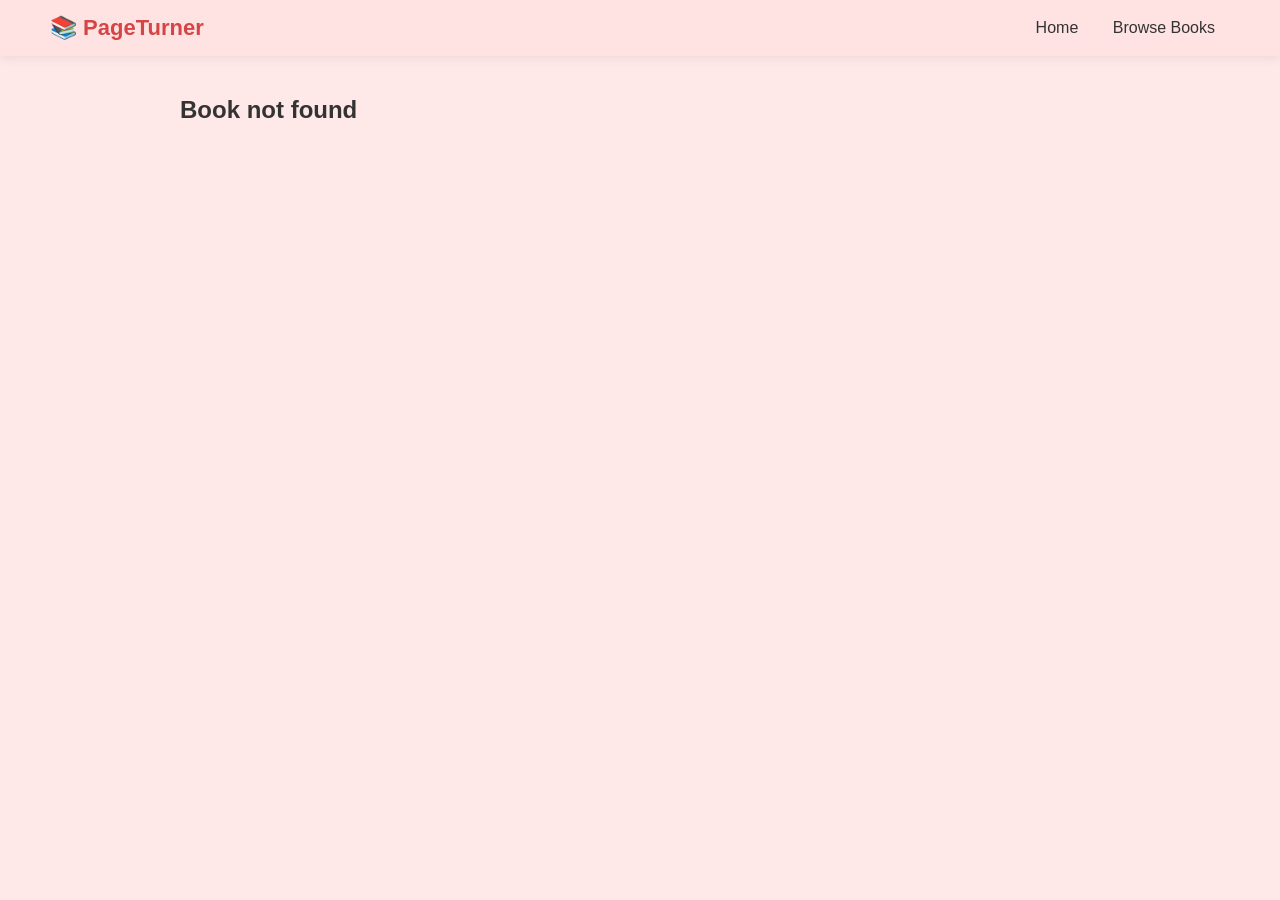
<file: pages/book.html>
<!DOCTYPE html>
<html>

<head>
<title>Book Details</title>
<link rel="stylesheet" href="../style.css">
</head>

<body>

<header class="navbar">
<div class="logo">📚 PageTurner</div>

<nav class="nav-links">
<a href="../index.html">Home</a>
<a href="books.html">Browse Books</a>
</nav>

</header>


<section class="book-detail-container">

<div id="bookPreview"></div>

</section>


<script src="../data/books.js"></script>
<script src="../script.js"></script>

<script>

const params = new URLSearchParams(window.location.search)

const bookId = parseInt(params.get("id"))

const book = books.find(b => b.id === bookId)

const preview = document.getElementById("bookPreview")

if(book){

preview.innerHTML = `

<div class="book-detail">

<img class="detail-img"
src="${book.image}"
onerror="this.src='https://covers.openlibrary.org/b/id/10523338-L.jpg'">

<div class="book-info">

<h1>${book.title}</h1>

<p><strong>Author:</strong> ${book.author}</p>

<p class="rating">⭐ ${book.rating}</p>

<h2 class="price">₹${book.price}</h2>

<p class="desc">${book.description}</p>

<button class="btn" onclick="addToCart(${book.id})">
Add to Cart
</button>

<button class="buy-btn"
onclick="window.location.href='checkout.html?id=${book.id}'">
Buy Now
</button>

</div>

</div>

`

} else {

preview.innerHTML = "<h2>Book not found</h2>"

}

</script>

</body>
</html>
</file>
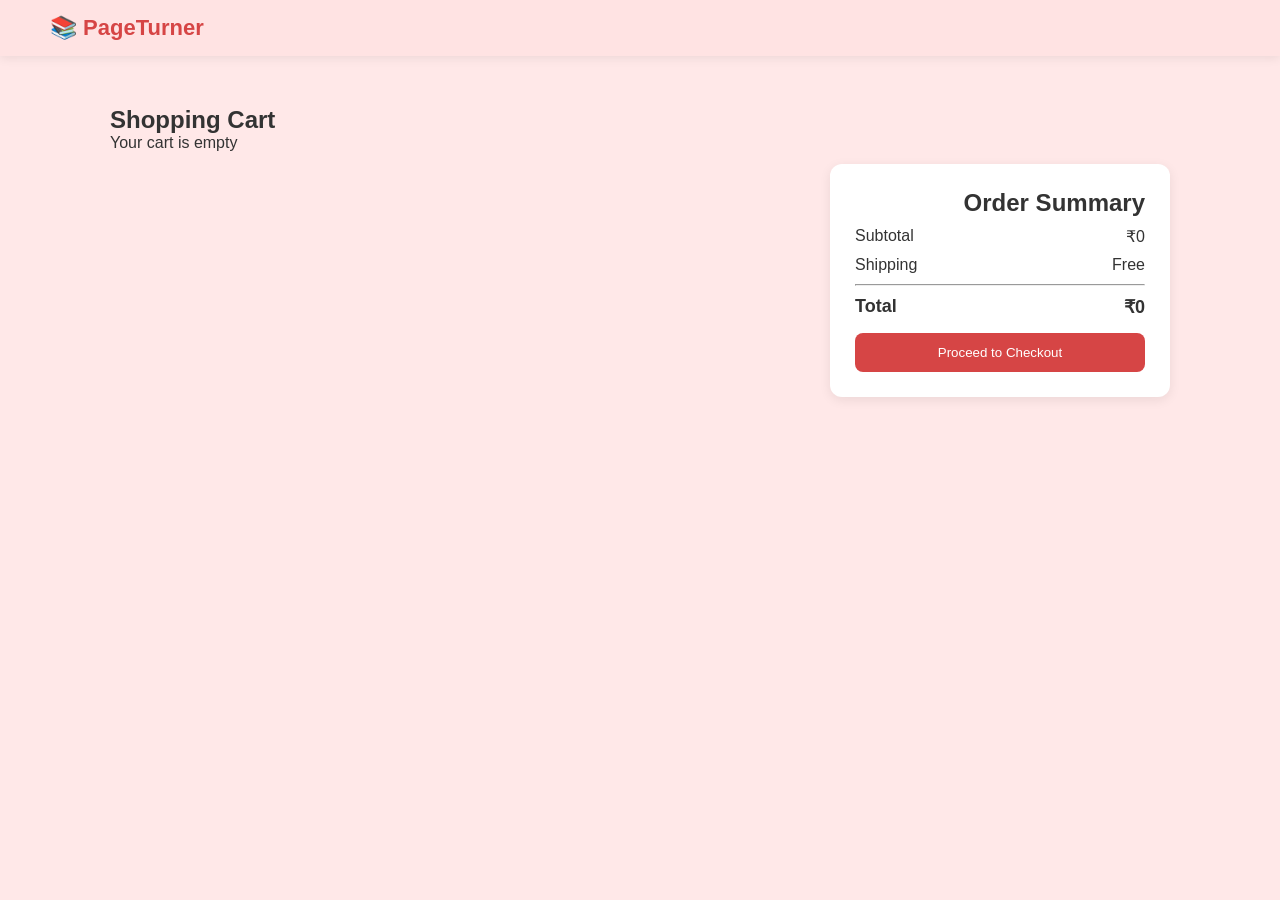
<file: pages/cart.html>
<!DOCTYPE html>
<html>
<head>
<title>Your Cart</title>
<link rel="stylesheet" href="../style.css">
</head>

<body>

<header class="navbar">
<div class="logo">📚 PageTurner</div>
</header>

<section class="cart-page">

<h1>Shopping Cart</h1>

<div class="cart-layout">

<div id="cartItems" class="cart-items"></div>

<div class="cart-summary">

<h2>Order Summary</h2>

<div id="summaryItems"></div>

<div class="summary-row">
<span>Subtotal</span>
<span>₹<span id="cartTotal">0</span></span>
</div>

<div class="summary-row">
<span>Shipping</span>
<span class="free">Free</span>
</div>

<hr>

<div class="summary-total">
<span>Total</span>
<span>₹<span id="cartTotalFinal">0</span></span>
</div>

<a href="checkout.html">
<button class="checkout-btn">
Proceed to Checkout
</button>
</a>

</div>

</div>

</section>

<script>

let cart = JSON.parse(localStorage.getItem("cart")) || []

const container = document.getElementById("cartItems")
const totalBox = document.getElementById("cartTotal")
const totalFinal = document.getElementById("cartTotalFinal")

function renderCart(){

container.innerHTML = ""

let total = 0

if(cart.length === 0){
container.innerHTML = "<p>Your cart is empty</p>"
totalBox.innerText = 0
totalFinal.innerText = 0
return
}

cart.forEach(item => {

const div = document.createElement("div")

div.className = "cart-item"

div.innerHTML = `

<img src="${item.image}" width="70">

<div class="cart-info">

<h3>${item.title}</h3>
<p>${item.author}</p>
<p class="price">₹${item.price}</p>

</div>

<div class="qty">

<button onclick="changeQty(${item.id}, -1)">−</button>
<span>${item.quantity}</span>
<button onclick="changeQty(${item.id}, 1)">+</button>

</div>

<button class="remove" onclick="removeItem(${item.id})">
🗑
</button>

`

container.appendChild(div)

total += item.price * item.quantity

})

totalBox.innerText = total
totalFinal.innerText = total

localStorage.setItem("cart", JSON.stringify(cart))

}

function changeQty(id, change){

const item = cart.find(b => b.id === id)

if(!item) return

item.quantity += change

if(item.quantity <= 0){
cart = cart.filter(b => b.id !== id)
}

renderCart()

}

function removeItem(id){

cart = cart.filter(item => item.id !== id)

renderCart()

}

renderCart()

</script>

</body>
</html>
</file>
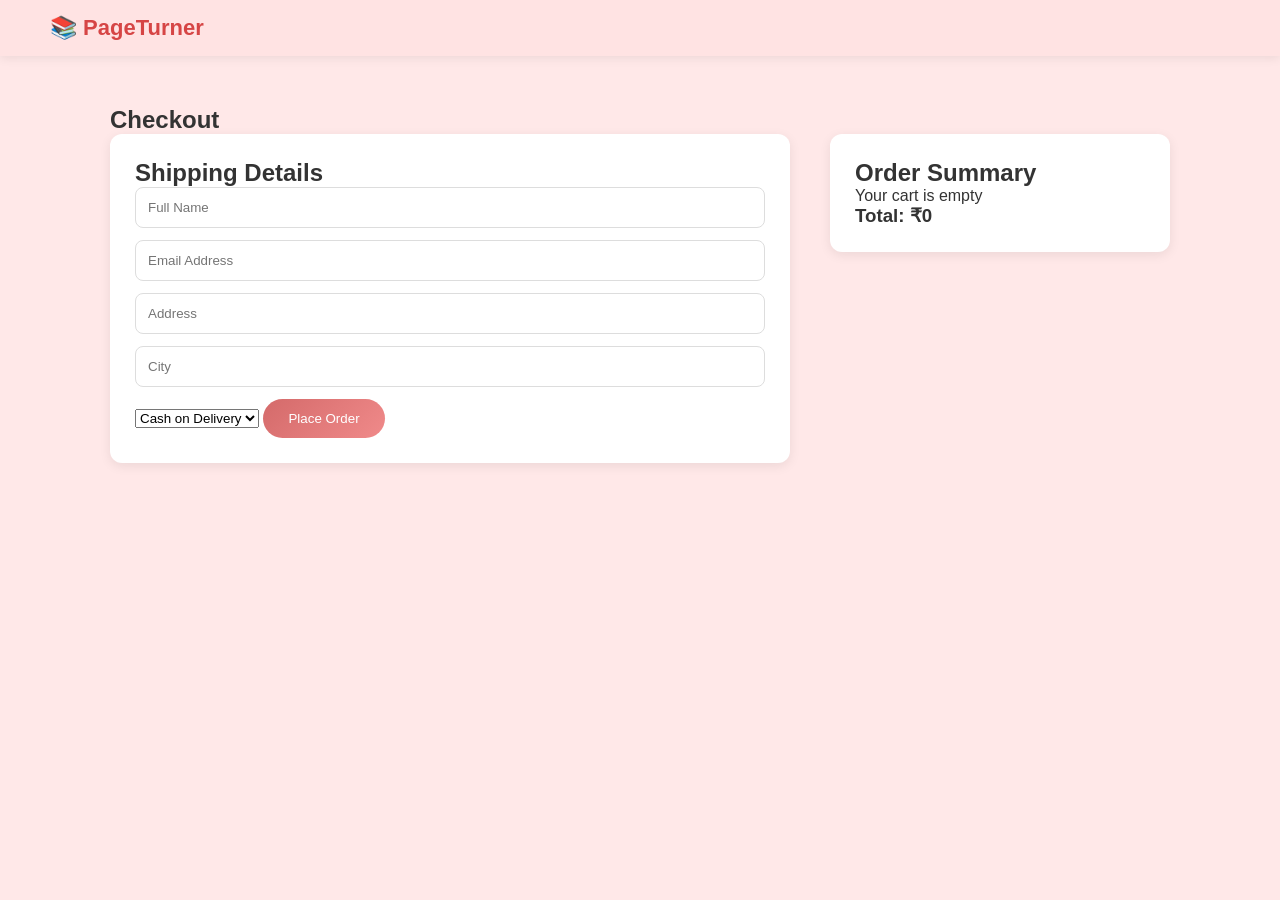
<file: pages/checkout.html>
<!DOCTYPE html>
<html>
<head>
<title>Checkout</title>
<link rel="stylesheet" href="../style.css">
</head>

<body>

<header class="navbar">
<div class="logo">📚 PageTurner</div>
</header>

<section class="checkout-page">

<h1>Checkout</h1>

<div class="checkout-layout">

<form class="checkout-form" onsubmit="placeOrder(event)">

<h2>Shipping Details</h2>

<input type="text" placeholder="Full Name" required>
<input type="email" placeholder="Email Address" required>
<input type="text" placeholder="Address" required>
<input type="text" placeholder="City" required>

<select>
<option>Cash on Delivery</option>
<option>UPI</option>
<option>Credit Card</option>
</select>

<button type="submit" class="btn place-order">
Place Order
</button>

</form>

<div class="checkout-summary">

<h2>Order Summary</h2>

<div id="checkoutItems"></div>

<h3>Total: ₹<span id="checkoutTotal">0</span></h3>

</div>

</div>

</section>

<script>

let cart = JSON.parse(localStorage.getItem("cart")) || []

const container = document.getElementById("checkoutItems")
const totalBox = document.getElementById("checkoutTotal")

let total = 0

if(cart.length === 0){
container.innerHTML = "<p>Your cart is empty</p>"
}

cart.forEach(item => {

const div = document.createElement("div")

div.className = "checkout-item"

div.innerHTML = `

<div class="checkout-row">

<img src="${item.image}" width="60">

<div>
<h3>${item.title}</h3>
<p>₹${item.price} × ${item.quantity}</p>
</div>

</div>

`

container.appendChild(div)

total += item.price * item.quantity

})

totalBox.innerText = total


function placeOrder(event){

event.preventDefault()

if(cart.length === 0){
alert("Your cart is empty")
return
}

alert("Order placed successfully!")

localStorage.removeItem("cart")

window.location.href="../index.html"

}

</script>

</body>
</html>
</file>
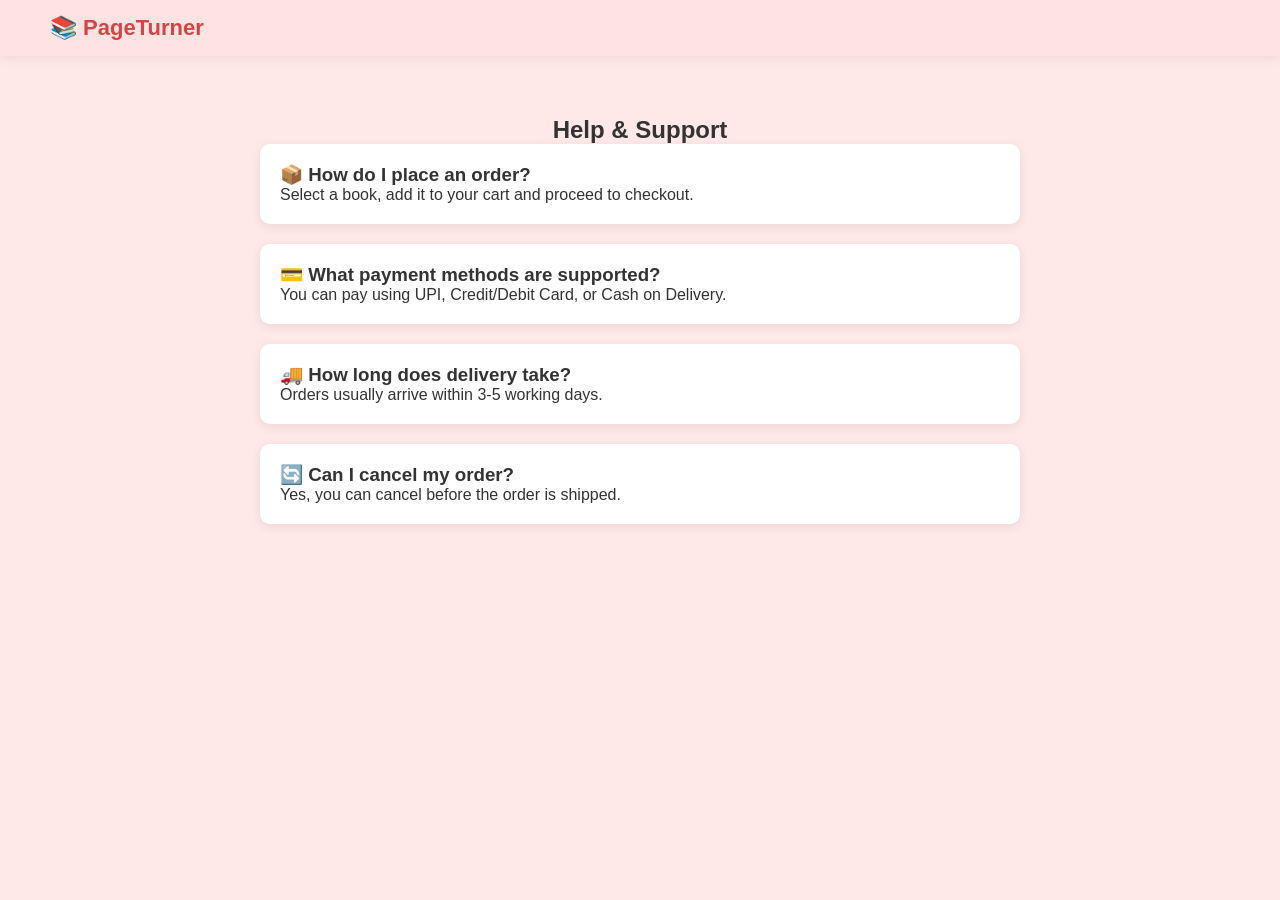
<file: pages/help.html>
<!DOCTYPE html>
<html>

<head>

<title>Help Center</title>

<link rel="stylesheet" href="../style.css">

</head>

<body>

<header class="navbar">

<div class="logo">📚 PageTurner</div>

</header>

<section class="help-section">

<h1>Help & Support</h1>

<div class="faq">

<h3>📦 How do I place an order?</h3>
<p>Select a book, add it to your cart and proceed to checkout.</p>

</div>

<div class="faq">

<h3>💳 What payment methods are supported?</h3>
<p>You can pay using UPI, Credit/Debit Card, or Cash on Delivery.</p>

</div>

<div class="faq">

<h3>🚚 How long does delivery take?</h3>
<p>Orders usually arrive within 3-5 working days.</p>

</div>

<div class="faq">

<h3>🔄 Can I cancel my order?</h3>
<p>Yes, you can cancel before the order is shipped.</p>

</div>

</section>

</body>

</html>
</file>
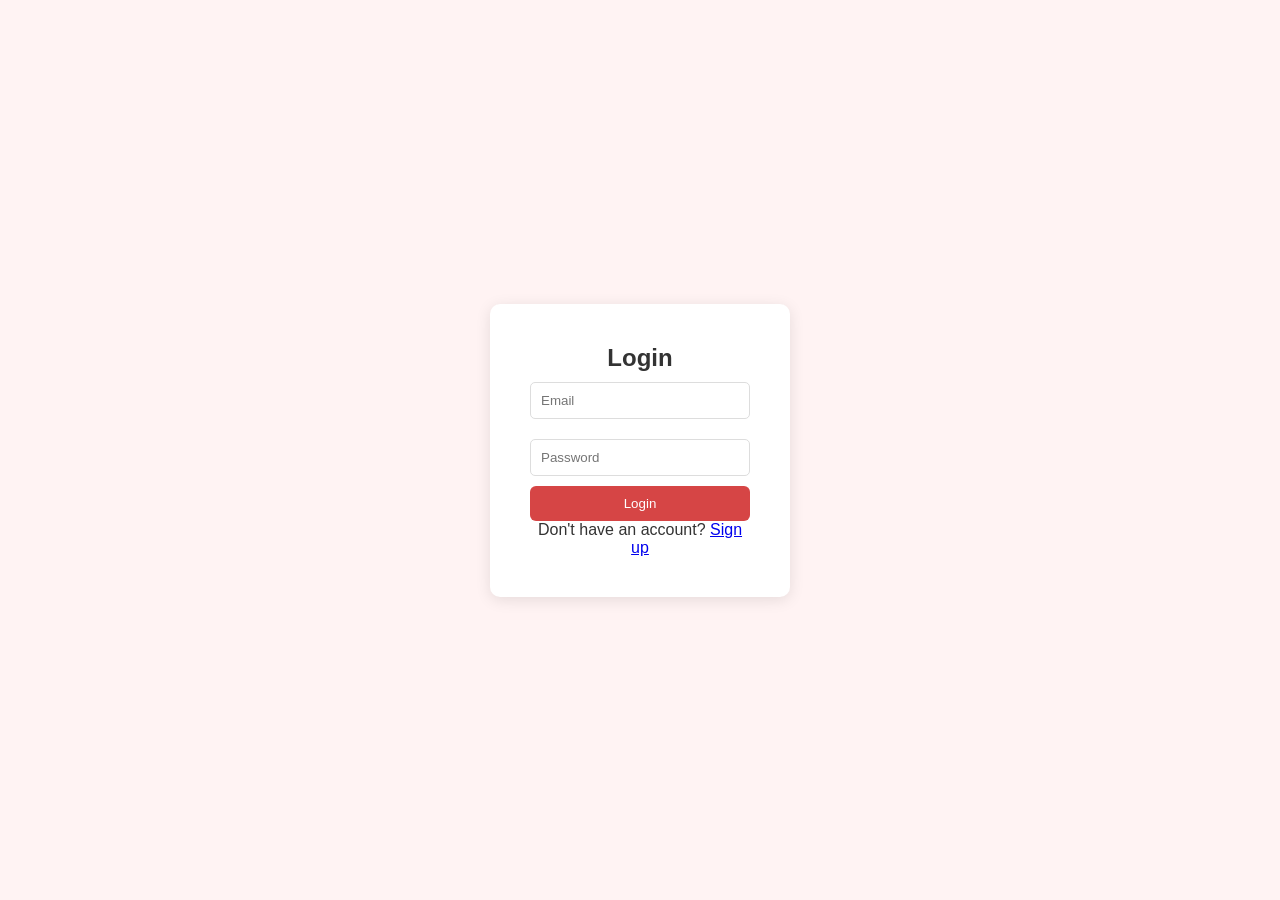
<file: pages/login.html>
<!DOCTYPE html>
<html>
<head>

<title>Login</title>

<link rel="stylesheet" href="../style.css">

</head>

<body>

<div class="auth-container">

<div class="auth-card">

<h2 id="formTitle">Login</h2>

<input type="text" placeholder="Email">

<input type="password" placeholder="Password">

<button class="btn">Login</button>

<p>

Don't have an account?

<a href="#" onclick="showSignup()">Sign up</a>

</p>

</div>

</div>

<script>

function showSignup(){

document.getElementById("formTitle").innerText="Sign Up"

document.querySelector(".auth-card").innerHTML=`

<h2>Create Account</h2>

<input placeholder="Name">

<input placeholder="Email">

<input type="password" placeholder="Password">

<button class="btn">Create Account</button>

<p>

Already have an account?

<a href="login.html">Login</a>

</p>

`

}

</script>

</body>
</html>
</file>
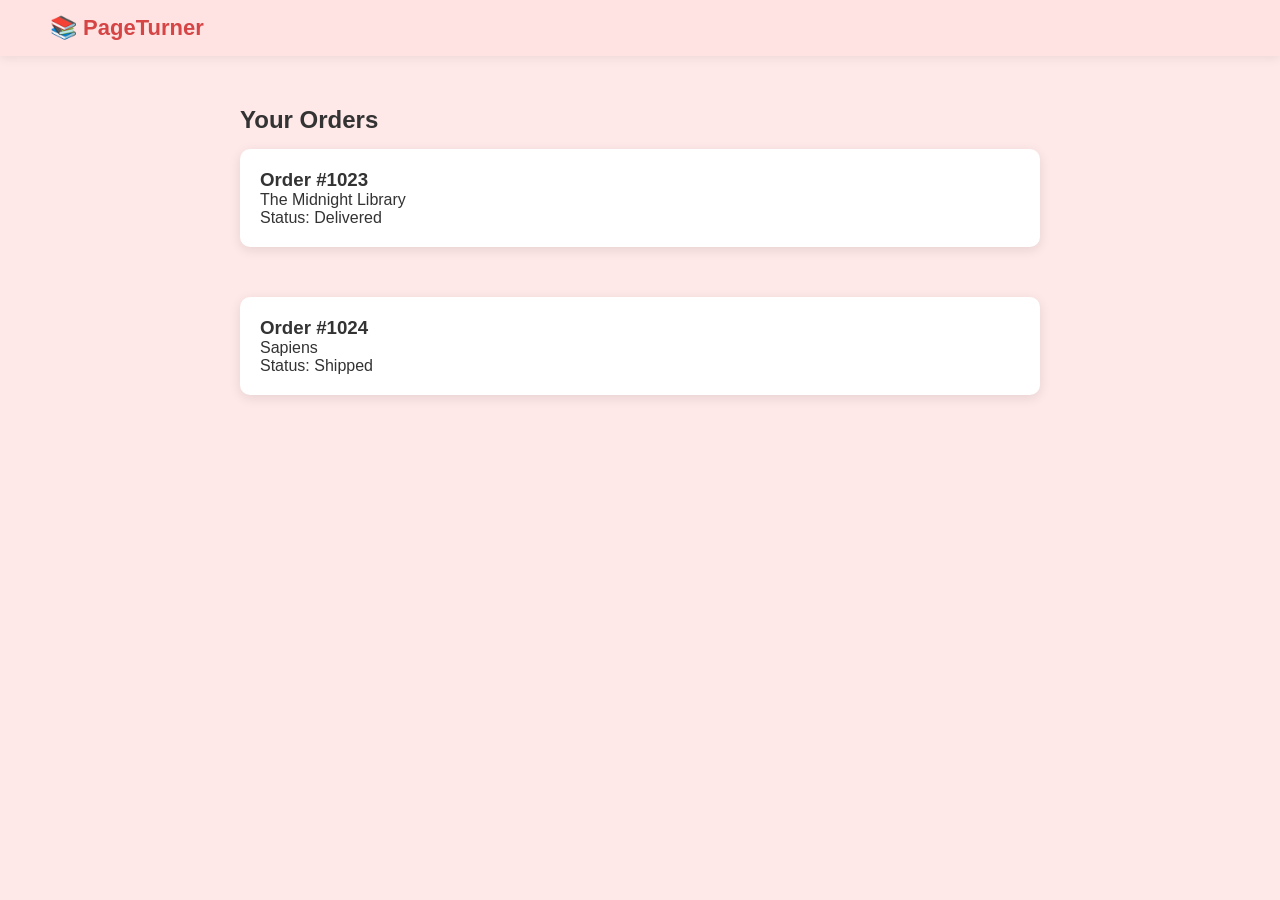
<file: pages/orders.html>
<!DOCTYPE html>
<html>
<head>
<title>Your Orders</title>
<link rel="stylesheet" href="../style.css">
</head>

<body>

<header class="navbar">
<div class="logo">📚 PageTurner</div>
</header>

<section class="orders-page">

<h1>Your Orders</h1>

<div class="orders-grid">

<div class="order-card">

<h3>Order #1023</h3>

<p>The Midnight Library</p>

<p>Status: Delivered</p>

</div>

<div class="order-card">

<h3>Order #1024</h3>

<p>Sapiens</p>

<p>Status: Shipped</p>

</div>

</div>

</section>

</body>
</html>
</file>
<file: style.css>
*{
margin:0;
padding:0;
box-sizing:border-box;
font-family: Arial, Helvetica, sans-serif;
}
:root{

--primary:#d46a6a;
--secondary:#f7c6c7;
--accent:#ffe8e8;
--floral:#f9e3e3;
--text:#333;

}
body{
background:var(--accent);
color:var(--text);
font-family:'Poppins', sans-serif;
}

/* NAVBAR */

.navbar{
display:flex;
justify-content:space-between;
align-items:center;
padding:15px 50px;
background:#ffe3e3;
position:sticky;
top:0;
z-index:1000;
box-shadow:0 2px 10px rgba(0,0,0,0.08);
}

.logo{
font-size:22px;
font-weight:bold;
color:#d64545;
}

.nav-links a{
margin:0 15px;
text-decoration:none;
color:#333;
font-weight:500;
}

.nav-links a:hover{
color:#d64545;
}

.nav-right{
display:flex;
align-items:center;
gap:20px;
}

.cart-btn{
font-size:20px;
text-decoration:none;
position:relative;
color:#333;
}

.cart-count{
position:absolute;
top:-6px;
right:-10px;
background:#d64545;
color:white;
font-size:11px;
padding:3px 6px;
border-radius:50%;
}

/* HERO */

.hero{
text-align:center;
padding:90px 20px;
background:linear-gradient(120deg,#ffe8e8,#f9dede);
border-bottom-left-radius:40px;
border-bottom-right-radius:40px;
}

.hero .tag{
color:#d64545;
font-weight:600;
margin-bottom:10px;
}

.hero h1{
font-size:48px;
margin-bottom:20px;
}

.hero-text{
max-width:650px;
margin:auto;
color:#555;
margin-bottom:30px;
}

.hero-buttons{
margin-top:20px;
}

#searchBar{
width:550px;
max-width:90%;
padding:14px;
margin-top:20px;
border-radius:30px;
border:1px solid #ddd;
font-size:16px;
box-shadow:0 4px 12px rgba(0,0,0,0.08);
outline:none;
}

.btn{
background:linear-gradient(135deg,#d46a6a,#f08a8a);
color:white;
padding:12px 25px;
border-radius:25px;
border:none;
cursor:pointer;
font-weight:500;
transition:0.3s;
}

.btn:hover{
transform:scale(1.05);
}

.buy-btn{
background:#333;
color:white;
padding:10px 20px;
border-radius:25px;
margin-left:8px;
border:none;
}

/* STATS */

.stats{
display:flex;
justify-content:center;
gap:80px;
padding:50px;
background:#ffecec;
text-align:center;
}

.stat h2{
color:#d64545;
font-size:32px;
}

.stats p{
margin-top:5px;
color:#555;
}

/* SECTION TITLE */

.section-title{
text-align:center;
font-size:28px;
margin:50px 0 30px;
color:#333;
}

.featured{
padding:40px 20px;
}

/* BOOK CARDS */

.book-container{
display:flex;
flex-wrap:wrap;
justify-content:center;
gap:30px;
padding-bottom:60px;
}
.book{
background:white;
width:220px;
padding:20px;
border-radius:16px;
text-align:center;
box-shadow:0 8px 20px rgba(0,0,0,0.08);
transition:all 0.35s ease;
border:1px solid #f2dcdc;
}

.book:hover{
transform:translateY(-8px);
box-shadow:0 12px 30px rgba(0,0,0,0.15);
}

.book img{
width:140px;
height:200px;
object-fit:cover;
border-radius:8px;
margin-bottom:12px;
}

.book h3{
font-size:16px;
margin:5px 0;
}

.book p{
color:#666;
margin-bottom:10px;
}

.rating{
color:#ffb400;
font-size:14px;
margin:5px 0;
}

.book button{
background:#d64545;
color:white;
border:none;
padding:8px 15px;
border-radius:5px;
cursor:pointer;
}

.book button:hover{
background:#b83232;
}

/* CATEGORIES */

.categories{
background:#ffecec;
padding:70px 20px;
text-align:center;
}

.category-grid{
display:flex;
justify-content:center;
flex-wrap:wrap;
gap:20px;
margin-top:30px;
}
.category-grid a{
background:white;
padding:15px 25px;
border-radius:8px;
text-decoration:none;
color:#333;
box-shadow:0 2px 8px rgba(0,0,0,0.08);
transition:0.3s;
}

.category-grid a:hover{
background:#d64545;
color:white;
transform:scale(1.05);
}
/* TESTIMONIALS */

.testimonials{
padding:60px 20px;
background:#fff5f5;
text-align:center;
}

.testimonial-grid{
display:flex;
justify-content:center;
gap:30px;
flex-wrap:wrap;
}

.testimonial{
background:white;
padding:20px;
border-radius:10px;
width:280px;
box-shadow:0 3px 12px rgba(0,0,0,0.1);
}

/* CTA */

.cta{
text-align:center;
padding:60px;
background:#ffdede;
}

.cta h2{
margin-bottom:10px;
}

.cta p{
margin-bottom:20px;
}

/* FOOTER */

footer{
background:#ffdede;
padding:50px 60px;
margin-top:40px;
}

.footer-grid{
display:flex;
justify-content:space-between;
flex-wrap:wrap;
gap:40px;
}

.footer-grid h3{
margin-bottom:10px;
color:#d64545;
}

.footer-grid p{
margin:6px 0;
color:#444;
}

.email{
display:flex;
align-items:center;
gap:8px;
}

.email img{
width:18px;
}

/* SLIDER */

.slider-container{
position:relative;
width:90%;
margin:auto;
overflow:hidden;
}

.slider{
display:flex;
gap:20px;
overflow-x:auto;
scroll-behavior:smooth;
padding:20px;
}

.slider::-webkit-scrollbar{
display:none;
}

.slider-btn{
position:absolute;
top:50%;
transform:translateY(-50%);
background:#d64545;
color:white;
border:none;
padding:10px 15px;
cursor:pointer;
border-radius:6px;
}

.slider-btn.left{
left:0;
}

.slider-btn.right{
right:0;
}
.slider-btn:hover{
background:#b83232;
}

/* PROFILE DROPDOWN */

.profile-menu{
position:relative;
}

.profile-btn{
background:none;
border:none;
font-size:20px;
cursor:pointer;
}

.dropdown{
display:none;
position:absolute;
right:0;
background:white;
box-shadow:0 2px 10px rgba(0,0,0,0.1);
border-radius:6px;
}

.dropdown a{
display:block;
padding:10px 15px;
text-decoration:none;
color:#333;
}

.profile-menu:hover .dropdown{
display:block;
}

/* LOGIN PAGE */

.auth-container{
display:flex;
justify-content:center;
align-items:center;
height:100vh;
background:#fff3f3;
}

.auth-card{
background:white;
padding:40px;
border-radius:10px;
box-shadow:0 3px 15px rgba(0,0,0,0.1);
width:300px;
text-align:center;
}

.auth-card input{
width:100%;
padding:10px;
margin:10px 0;
border-radius:5px;
border:1px solid #ddd;
}

.auth-card button{
width:100%;
padding:10px;
background:#d64545;
color:white;
border:none;
border-radius:6px;
cursor:pointer;
}

/* CART */

.cart-container{
max-width:900px;
margin:auto;
padding:50px 20px;
}

.cart-item{
display:flex;
align-items:center;
justify-content:space-between;
background:white;
padding:15px;
margin:15px 0;
border-radius:10px;
box-shadow:0 3px 12px rgba(0,0,0,0.1);
}

.cart-item img{
width:60px;
}

.cart-summary{
text-align:right;
margin-top:30px;
}
.cart-message{
position:fixed;
bottom:30px;
right:30px;
background:#d64545;
color:white;
padding:12px 20px;
border-radius:8px;
box-shadow:0 5px 15px rgba(0,0,0,0.2);
font-weight:500;
}

/* BOOK DETAIL PAGE */
.book-detail-container{
max-width:1000px;
margin:auto;
padding:40px;
}

.book-detail{
display:flex;
gap:40px;
align-items:flex-start;
background:white;
padding:30px;
border-radius:10px;
box-shadow:0 3px 15px rgba(0,0,0,0.1);
}

.detail-img{
width:250px;
border-radius:10px;
}

.book-info{
max-width:500px;
}

.price{
color:#d64545;
font-size:22px;
margin:10px 0;
}

.desc{
margin:15px 0;
line-height:1.6;
color:#555;
}

.buy-btn{
background:#333;
color:white;
padding:10px 20px;
border:none;
border-radius:6px;
margin-left:10px;
cursor:pointer;
}

/* RESPONSIVE */

@media(max-width:768px){

.navbar{
flex-direction:column;
gap:10px;
}

.stats{
flex-direction:column;
gap:30px;
}

.footer-grid{
flex-direction:column;
}

.book-detail{
flex-direction:column;
align-items:center;
text-align:center;
}

}
.book-card{
position:relative;
overflow:hidden;
}

.book-hover{
position:absolute;
top:0;
left:0;
right:0;
bottom:0;
background:rgba(0,0,0,0.6);
display:flex;
justify-content:center;
align-items:center;
gap:10px;
opacity:0;
transition:0.3s;
border-radius:10px;
}

.book-card:hover .book-hover{
opacity:1;
}
.book-hover button{
background:white;
border:none;
padding:8px 12px;
border-radius:6px;
cursor:pointer;
font-size:14px;
transition:0.2s;
}

.book-hover button:hover{
background:#ffdede;
}

.search-box{
position:relative;
display:inline-block;
}
#suggestions{
position:absolute;
top:100%;
left:0;
right:0;
background:white;
max-width:550px;
margin:auto;
box-shadow:0 4px 15px rgba(0,0,0,0.1);
border-radius:6px;
z-index:1000;
}

.suggest-item{
padding:12px 15px;
border-bottom:1px solid #eee;
cursor:pointer;
}

.suggest-item a{
text-decoration:none;
color:#333;
display:block;
}
.suggest-item:hover{
background:#ffecec;
}
.orders{
max-width:800px;
margin:auto;
padding:50px;
}

.order-card{
background:white;
padding:20px;
margin:15px 0;
border-radius:10px;
box-shadow:0 3px 12px rgba(0,0,0,0.1);
}
/* CART PAGE */

.cart-page{
max-width:1100px;
margin:auto;
padding:50px 20px;
}
.cart-layout{
display:grid;
grid-template-columns:2fr 1fr;
gap:40px;
max-width:1100px;
margin:auto;
}

.cart-item{
display:flex;
align-items:center;
gap:20px;
background:white;
padding:20px;
border-radius:12px;
box-shadow:0 3px 12px rgba(0,0,0,0.08);
margin-bottom:15px;
}

.cart-item img{
width:70px;
border-radius:6px;
}

.cart-summary{
background:white;
padding:25px;
border-radius:12px;
box-shadow:0 3px 12px rgba(0,0,0,0.08);
height:fit-content;
}

.summary-row{
display:flex;
justify-content:space-between;
margin:10px 0;
}

.summary-total{
display:flex;
justify-content:space-between;
font-weight:bold;
font-size:18px;
margin-top:10px;
}

.checkout-btn{
background:#d64545;
color:white;
width:100%;
padding:12px;
border:none;
border-radius:8px;
margin-top:15px;
cursor:pointer;
}

.continue{
display:block;
text-align:center;
margin-top:10px;
color:#555;
text-decoration:none;
}

/* CHECKOUT PAGE */

.checkout-page{
max-width:1100px;
margin:auto;
padding:50px 20px;
}
.checkout-layout{
display:grid;
grid-template-columns:2fr 1fr;
gap:40px;
max-width:1100px;
margin:auto;
}

.checkout-form{
background:white;
padding:25px;
border-radius:12px;
box-shadow:0 3px 12px rgba(0,0,0,0.08);
}
.checkout-form input{
width:100%;
padding:12px;
border-radius:8px;
border:1px solid #ddd;
margin-bottom:12px;
}

.checkout-summary{
background:white;
padding:25px;
border-radius:12px;
box-shadow:0 3px 12px rgba(0,0,0,0.08);
height:fit-content;
}
.checkout-item{
display:flex;
gap:15px;
margin-bottom:15px;
align-items:center;
}

.checkout-row{
display:flex;
gap:15px;
align-items:center;
}

.checkout-row img{
border-radius:6px;
}


/* BOOK DETAIL PAGE */

.book-page{
max-width:1100px;
margin:auto;
padding:50px 20px;
}

.book-layout{
display:grid;
grid-template-columns:1fr 2fr;
gap:40px;
}

.book-image img{
width:100%;
border-radius:10px;
}

.book-details{
background:white;
padding:30px;
border-radius:10px;
box-shadow:0 3px 12px rgba(0,0,0,0.1);
}

.book-desc{
margin-top:15px;
color:#555;
line-height:1.7;
}

/* ORDERS */

.orders-page{
max-width:900px;
margin:auto;
padding:50px;
}

.orders-grid{
display:grid;
gap:20px;
}

.order-card{
background:white;
padding:20px;
border-radius:10px;
box-shadow:0 3px 12px rgba(0,0,0,0.1);
}

/* MOBILE */

@media(max-width:768px){

.cart-layout,
.checkout-layout,
.book-layout{
grid-template-columns:1fr;
}

}
.reviews{
max-width:900px;
margin:auto;
padding:40px;
}

.review{
background:white;
padding:15px;
margin:10px 0;
border-radius:8px;
box-shadow:0 2px 10px rgba(0,0,0,0.1);
}

.related{
padding:40px;
}

.related h2{
text-align:center;
margin-bottom:20px;
}
@media(max-width:768px){

.book-container{
grid-template-columns:repeat(2,1fr);
}

.hero h1{
font-size:30px;
}

.navbar{
flex-direction:column;
gap:10px;
}

}
.help-section{
max-width:800px;
margin:auto;
padding:60px 20px;
text-align:center;
}

.faq{
background:white;
padding:20px;
margin-bottom:20px;
border-radius:10px;
box-shadow:0 3px 12px rgba(0,0,0,0.08);
text-align:left;
}
.qty{
display:flex;
align-items:center;
gap:8px;
}

.qty button{
width:28px;
height:28px;
border:none;
border-radius:6px;
background:#eee;
cursor:pointer;
font-weight:bold;
}

.qty span{
min-width:20px;
text-align:center;
}

.remove{
background:none;
border:none;
cursor:pointer;
font-size:18px;
color:#d64545;
}
</file>
